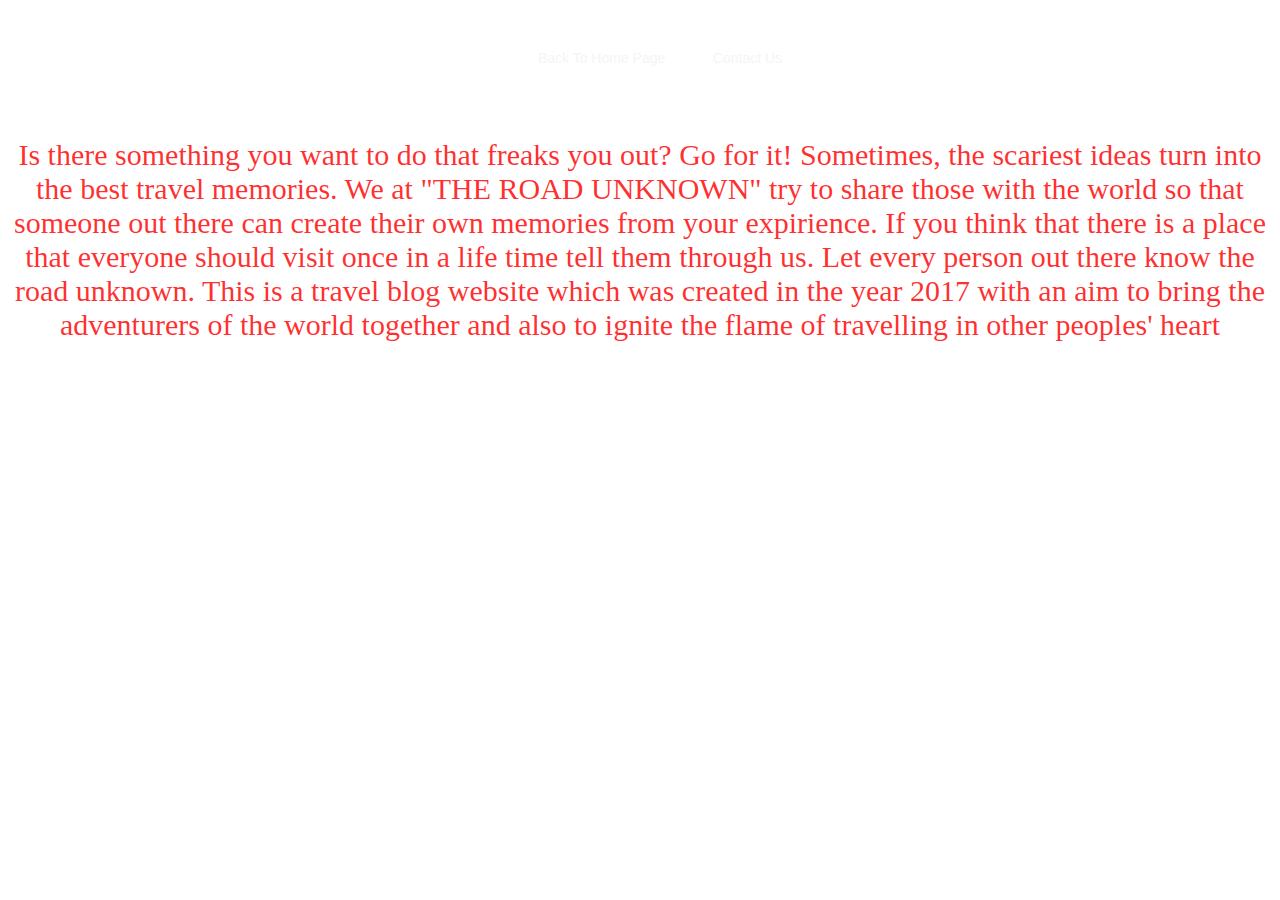
<file: about.html>
<html lang="en">
<head>
    <meta charset="UTF-8">
    <meta name="viewport" content="width=device-width, initial-scale=1.0">
    <title>About</title>
    <link rel="stylesheet" href="about.css">
</head>
<body>
    <div class="button">
        <ul>
            <li><a href="index.html">Back To Home Page            </a></li>
            <li><a href="contact.html">Contact Us</a></li>
        </ul>
    </div>
    <p>Is there something you want to do that freaks you out? Go for it! Sometimes, the scariest ideas turn into the best travel memories.
        We at "THE ROAD UNKNOWN" try to share those with the world so that someone out there can create their own memories from your expirience.
        If you think that there is a place that everyone  should visit once in a life time tell them through us.
        Let every person out there know the road unknown.
        This is a travel blog website which was created in the year 2017 with an aim to bring the adventurers of the world together and also to ignite the flame of travelling in other peoples' heart </p>
    
</body>
</html>
</file>
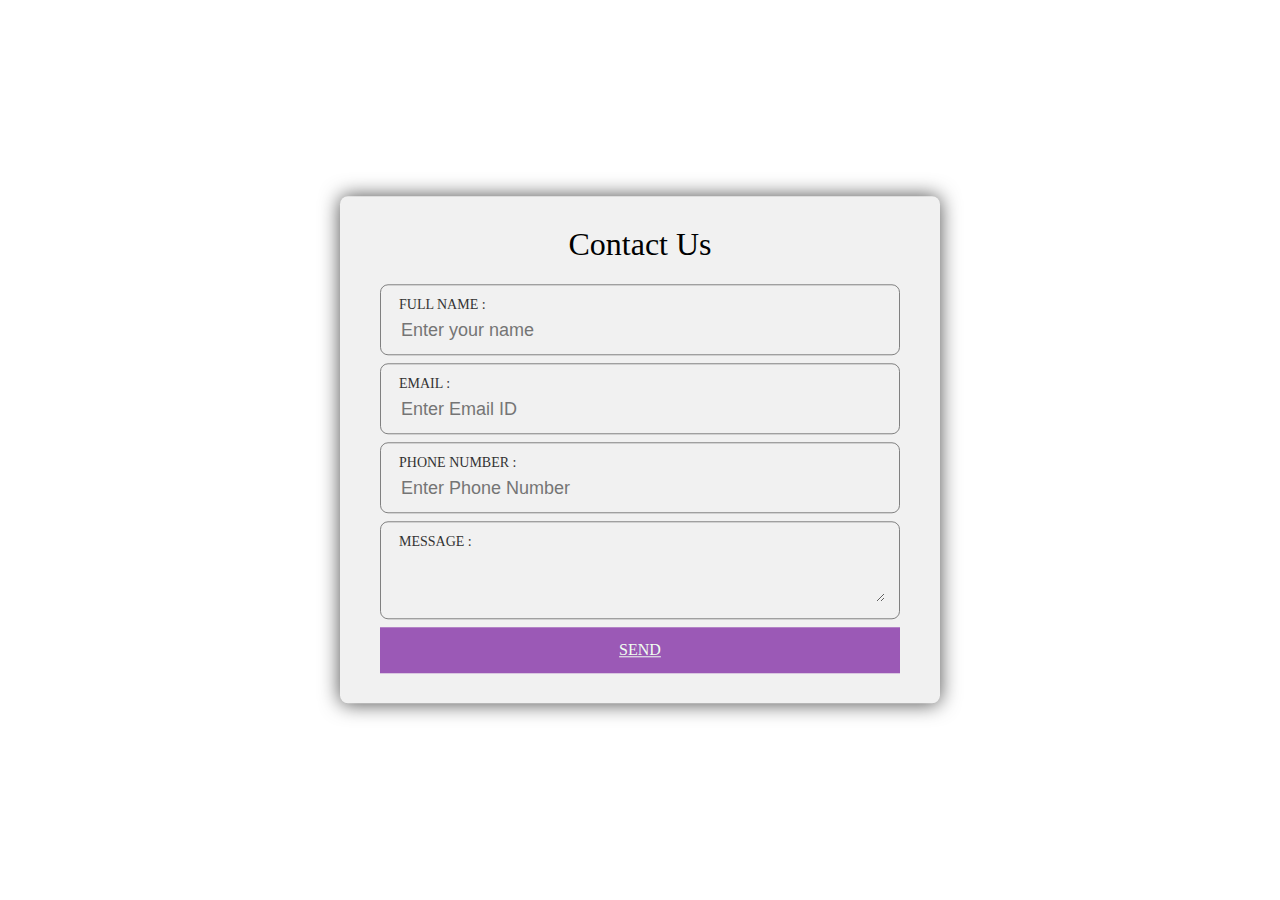
<file: contact.html>
<!DOCTYPE html>
<html lang="en">
<head>
    <meta charset="utf-8">
    <title>
        My first webpage
    </title>
    <link rel="stylesheet" type="text/css" href="contact.css">
</head>
<body>
    <div class="contactme">
        <h1>
            Contact  Us
        </h1>
        <div class="text">
            <label>Full Name :</label>
            <input type="text" name="" value="" placeholder="Enter your name">

        </div>
        <div class="text">
            <label>Email :</label>
            <input type="text" name="" value="" placeholder="Enter Email ID">
            
        </div>
        <div class="text">
            <label>Phone Number :</label>
            <input type="text" name="" value="" placeholder="Enter Phone Number">
            
        </div>
        <div class="text">
            <label>Message :</label>
            <textarea></textarea>
        </div>
        <a href="index.html" class="btn">Send</a>
    </div>
</body>
</html>
</file>
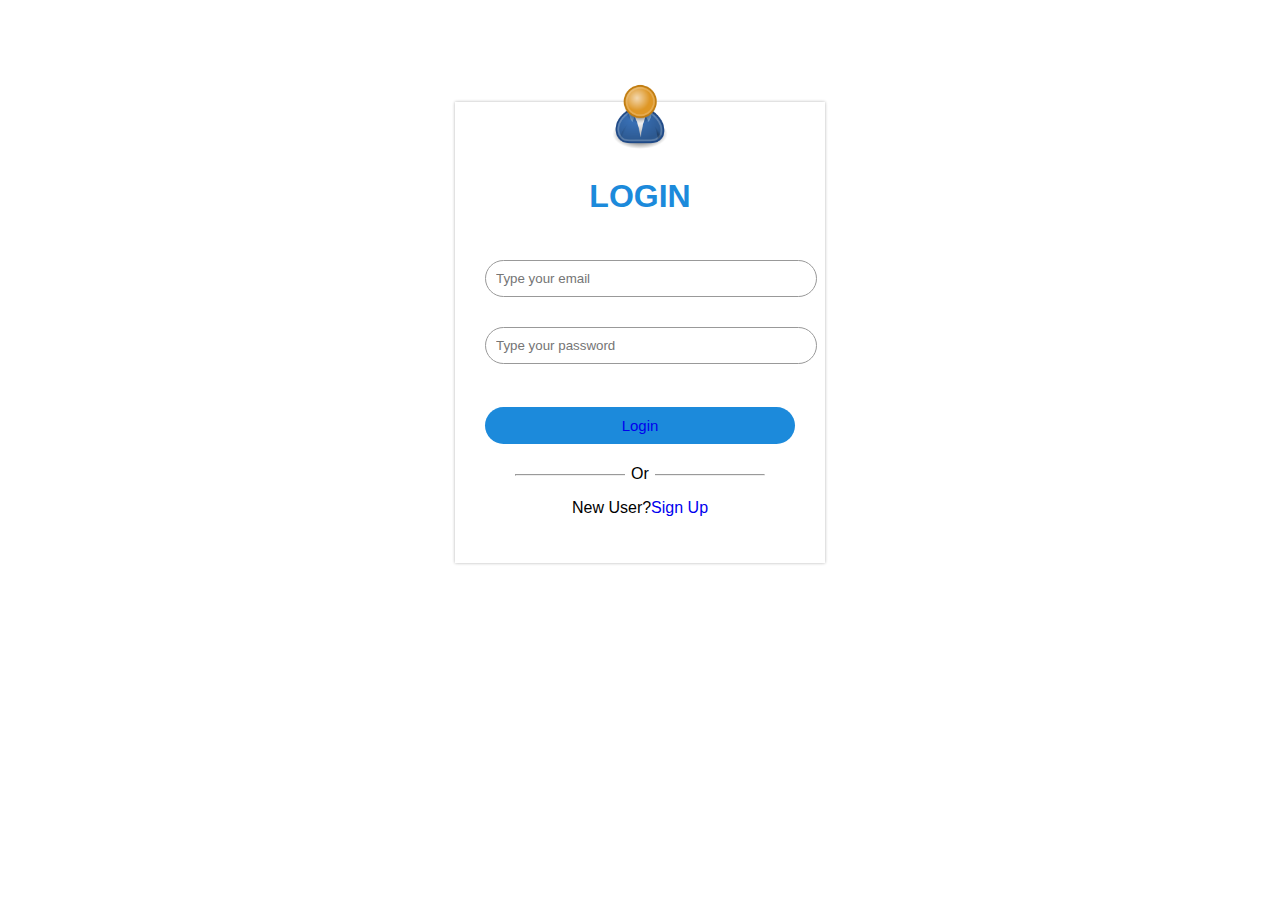
<file: login.html>
<!DOCTYPE html>
<html>
    <head>
        <title>Login Form</title>
        <link rel="stylesheet" href="signup.css">
    </head>
    <body>
       
        <div class="signupform">
            <img src="usericon.jpeg" class="image">
            <h1>LOGIN</h1>
            <form action="">
               <input type="email" class="inputbox" placeholder="Type your email">
               <input type="password" class="inputbox" placeholder="Type your password"> 
                <br><br>
                <button type="button" class="signbutton"><a href="index.html">Login</a></button>
                <hr>
                <p class="or">Or</p>
                <p>New User?<a href="signup.html">Sign Up</a></p>
            </form>
        </div>
    </body>
</html>
</file>
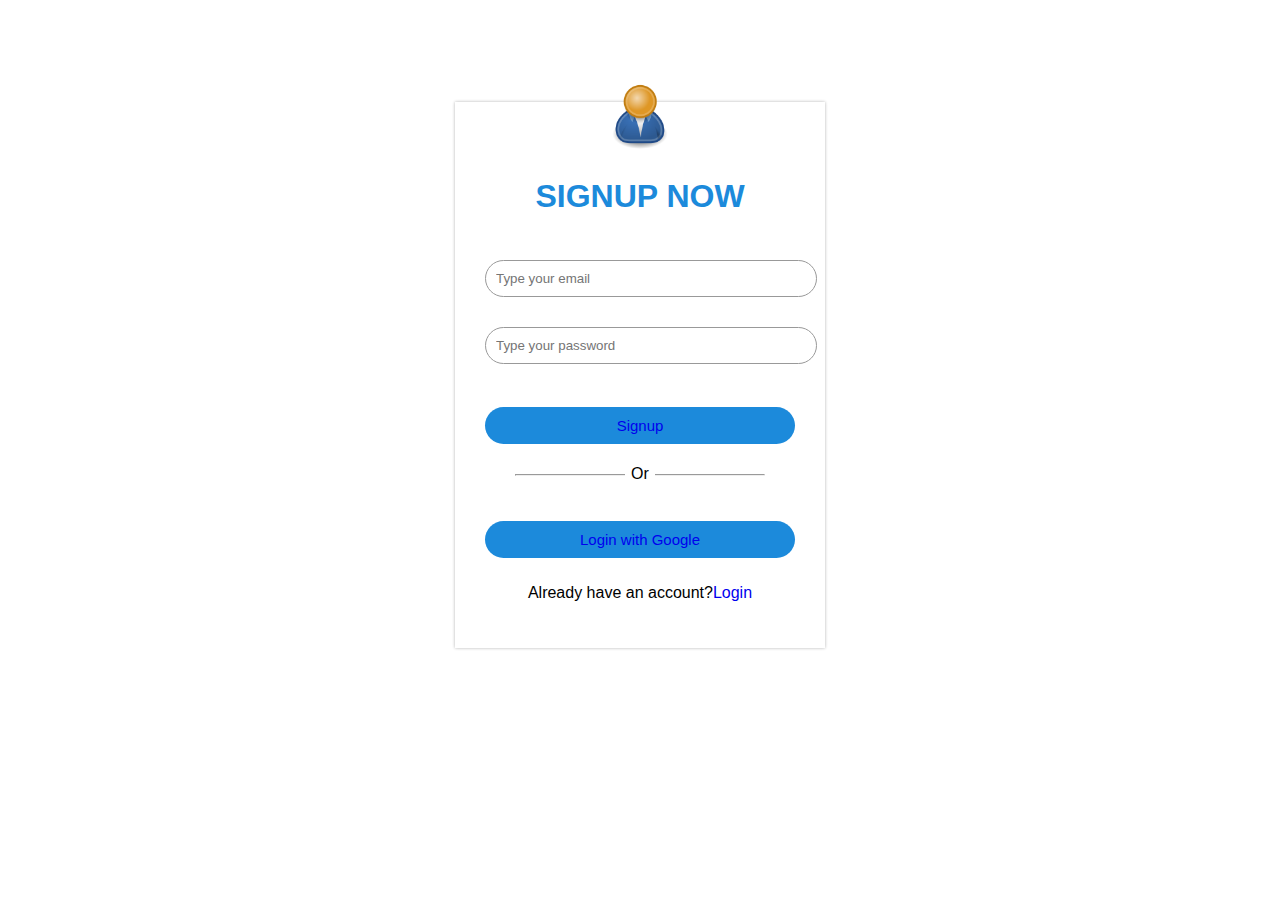
<file: signup.html>
<!DOCTYPE html>
<html>
    <head>
        <title>Signup Form</title>
        <link rel="stylesheet" href="signup.css">
    </head>
    <body>
       
        <div class="signupform">
            <img src="usericon.jpeg" class="image">
            <h1>SIGNUP NOW</h1>
            <form action="">
               <input type="email" class="inputbox" placeholder="Type your email">
               <input type="password" class="inputbox" placeholder="Type your password"> 
                <br><br>
                <button type="button" class="signbutton"><a href="index.html">Signup</a></button>
                <hr>
                <p class="or">Or</p>
                <br><button type="button" class="signbutton"><a href="https://mail.google.com/mail"> Login with Google</a></button>
                <p>Already have an account?<a href="login.html">Login</a></p>
            </form>
        </div>
    </body>
</html>
</file>
<file: about.css>
body{
    text-align: center;
    font-size: 30px;
    font-family: Cambria, Cochin, Georgia, Times, 'Times New Roman', serif;
    background-image: url("https://images.unsplash.com/photo-1507525428034-b723cf961d3e?ixlib=rb-1.2.1&w=1000&q=80");
    background-size: cover;
}    
p{
    color: rgba(255, 0, 0, 0.815);;
    text-align: center; 
}



div{
    width: 100%;
    height: 100px;
    text-align: center;
}
ul li {
    list-style: none;
    display: inline-block;
    line-height: 100px;
}
ul li a {
    display: block;
    text-decoration: none;
    font-size: 14px;
    font-family: Arial;
    color: whitesmoke;
    padding: 0px 20px;
}
ul li a:hover{
    background-color: rgba(255, 115, 35, 0.815);
    color: black;
}
</file>
<file: contact.css>
body{
    margin: 0;
    padding: 0;
    background-image: url(https://images.unsplash.com/photo-1534536281715-e28d76689b4d?ixlib=rb-1.2.1&ixid=eyJhcHBfaWQiOjEyMDd9&w=1000&q=80);
    background-size: cover;
}
.contactme {
    width: 85%;
    max-width: 600px;
    background: #f1f1f1;
    position: absolute;
    top: 50%;
    left: 50%;
    transform: translate(-50%,-50%);
    padding: 30px 40px;
    box-sizing: border-box;
    border-radius: 8px;
    text-align: center;
    box-shadow: 0 0 20px #000000b3;
}
.contactme h1 {
    margin-top: 0;
    font-weight: 200;


}
.text {
    border: 1px solid grey;
    margin: 8px 0;
    padding: 12px 18px;
    border-radius: 8px;

}
.text label {
    display: block;
    text-align: left;
    color: #333;
    text-transform: uppercase;
    font-size: 14px;

}
.text textarea {
    width: 100%;
    border: none;
    background: none;
    outline: none;
    font-size: 18px;
    margin-top: 6px; 
}
.text input {
    width: 100%;
    border: none;
    background: none;
    outline: none;
    font-size: 18px;
    margin-top: 6px; 
}
.btn {
    display: block;
    background: #9b59b6;
    padding: 14px 0;
    color: honeydew;
    text-transform: uppercase;
    cursor: pointer;
    margin-top: 8px;
    width: 100%;
}
</file>
<file: signup.css>
body{
    margin: 0px;
    padding: 0px;
    font-family: sans-serif;
    background-position: center;
    background-image: url(https://www.desertmtncorp.com/wp-content/uploads/2016/12/StockSnap_EZTS1FEE5Ma-1024x448.png);
    background-repeat: no-repeat;
    background-size: cover;
}
.signupform{
    width: 310px;
    box-shadow: 0 0 3px 0 rgba(0,0,0,0.3);
    background: #fff;
    padding: 30px;
    margin: 8% auto 8%;
    text-align: center;
    
}
.signupform h1{
    color: #1c8adb;
    margin-bottom: 30px;
}
.inputbox{
    border-radius: 40px;
    padding: 10px;
    margin: 15px 0;
    width: 100%;
    border: 1px solid #999;
    outline: none;

}
button{
    color: rgb(13, 4, 100);
    width: 100%;
    padding: 10px;
    border-radius: 20px;
    font-size: 15px;
    margin: 10px 0;
    border: none;
    outline: none;
    cursor: pointer;
}
.signbutton{
    background-color: #1c8adb;
}
a{
    text-decoration: none;
}
hr{
    width: 80%;
    margin-top: 20px;
}
.or{
    background: #fff;
    width: 30px;
    margin: -19px auto 10px;
}
.image{
    width: 70px;
    height:70px;
    margin-top: -50px;
}
</file>
